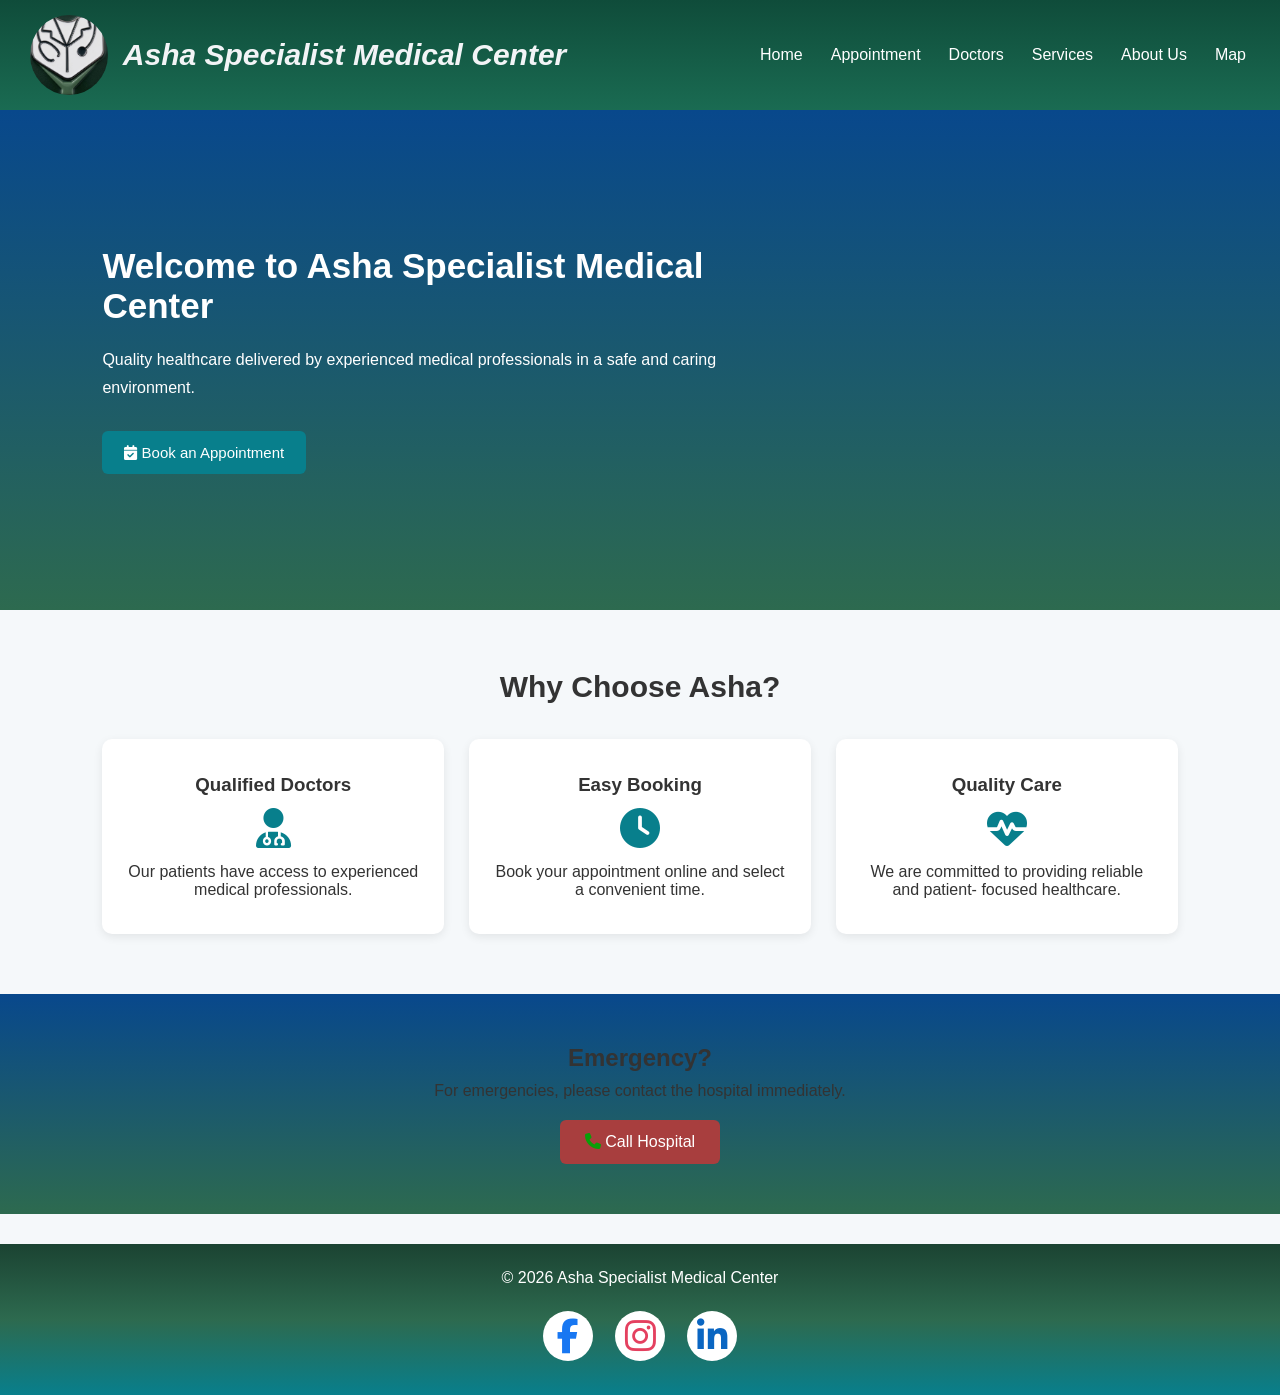
<file: index.html>
<!DOCTYPE html>
<html lang="en">
<head>
    <meta charset="UTF-8">
    <meta name="viewport" content="width=device-width, initial-scale=1.0">
    <script>
        if('scrollRestoration' in history){
            history.scrollRestoration = 'manual';
        }
    </script>
    <title>Asha Specialist Medical Center</title>

    <link rel="stylesheet" href="style.css">
<link rel="stylesheet" href="https://cdnjs.cloudflare.com/ajax/libs/font-awesome/6.5.1/css/all.min.css">
</head>

<body>

<header>
    <div class="brand">
        <img src="logo2.jpg" alt="logo" class="logo1">
        <span class="brand-title"> Asha Specialist Medical Center</span> 
    </div>
    <button class="menu-toggle" id="menuToggle" aria-label="Toggle menu">
        <span class="menu-text">Menu</span>
        <div class="menu-icon-lines">
            <span></span>
            <span></span>
            <span></span>
        </div>
    </button>
    
    <nav id="navMenu">
        <a href="index.html">Home</a>
        <a href="appointment.html">Appointment</a>
        <a href="doctor.html">Doctors</a>
        <a href="services.html">Services</a>
        <a href="About Us.html">About Us</a>
        <a href="Map.html">Map</a>
    </nav>
</header>

<section class="middle">
    <div class="middle-content">
        <h1>Welcome to Asha Specialist Medical Center</h1>

        <p>
            Quality healthcare delivered by experienced medical
            professionals in a safe and caring environment.
        </p>

        <a href="appointment.html" class="btn">
            <i class="fa-solid fa-calendar-check"></i>
            Book an Appointment
        </a>
    </div>
</section>

<section class="welcome">
    <h2>Why Choose Asha?</h2>

    <div class="cards">

        <div class="card">
            <h3>Qualified Doctors</h3>
            <i class="fa-solid fa-user-doctor"></i>
            <p>
                Our patients have access to experienced medical
                professionals.
            </p>
        </div>

        <div class="card">
            <h3>Easy Booking</h3>
            <i class="fa-solid fa-clock"></i>
            <p>
                Book your appointment online and select a convenient
                time.
            </p>
        </div>

        <div class="card">
            <h3>Quality Care</h3>
            <i class="fa-solid fa-heart-pulse"></i>
            <p>
                We are committed to providing reliable and patient-
                focused healthcare.
            </p>
        </div>

    </div>
</section>

<section class="emergency">
    <h2>Emergency?</h2>
    <p>For emergencies, please contact the hospital immediately.</p>

    <a href="tel:+265986118714" class="emergency-btn">
        <i class="fa-solid fa-phone"></i>
        Call Hospital
    </a>
</section>

<footer>
    <p>&copy; 2026 Asha Specialist Medical Center</p>

    <div class="social-media">
        <a href="#"><i class="fab fa-facebook-f"></i></a>
         <a href="#"><i class="fab fa-instagram"></i></a>
          <a href="#"><i class="fab fa-linkedin-in"></i></a>
    </div>
</footer>
<script src="javason.js?v=2"></script>
</body>
</html>
</file>
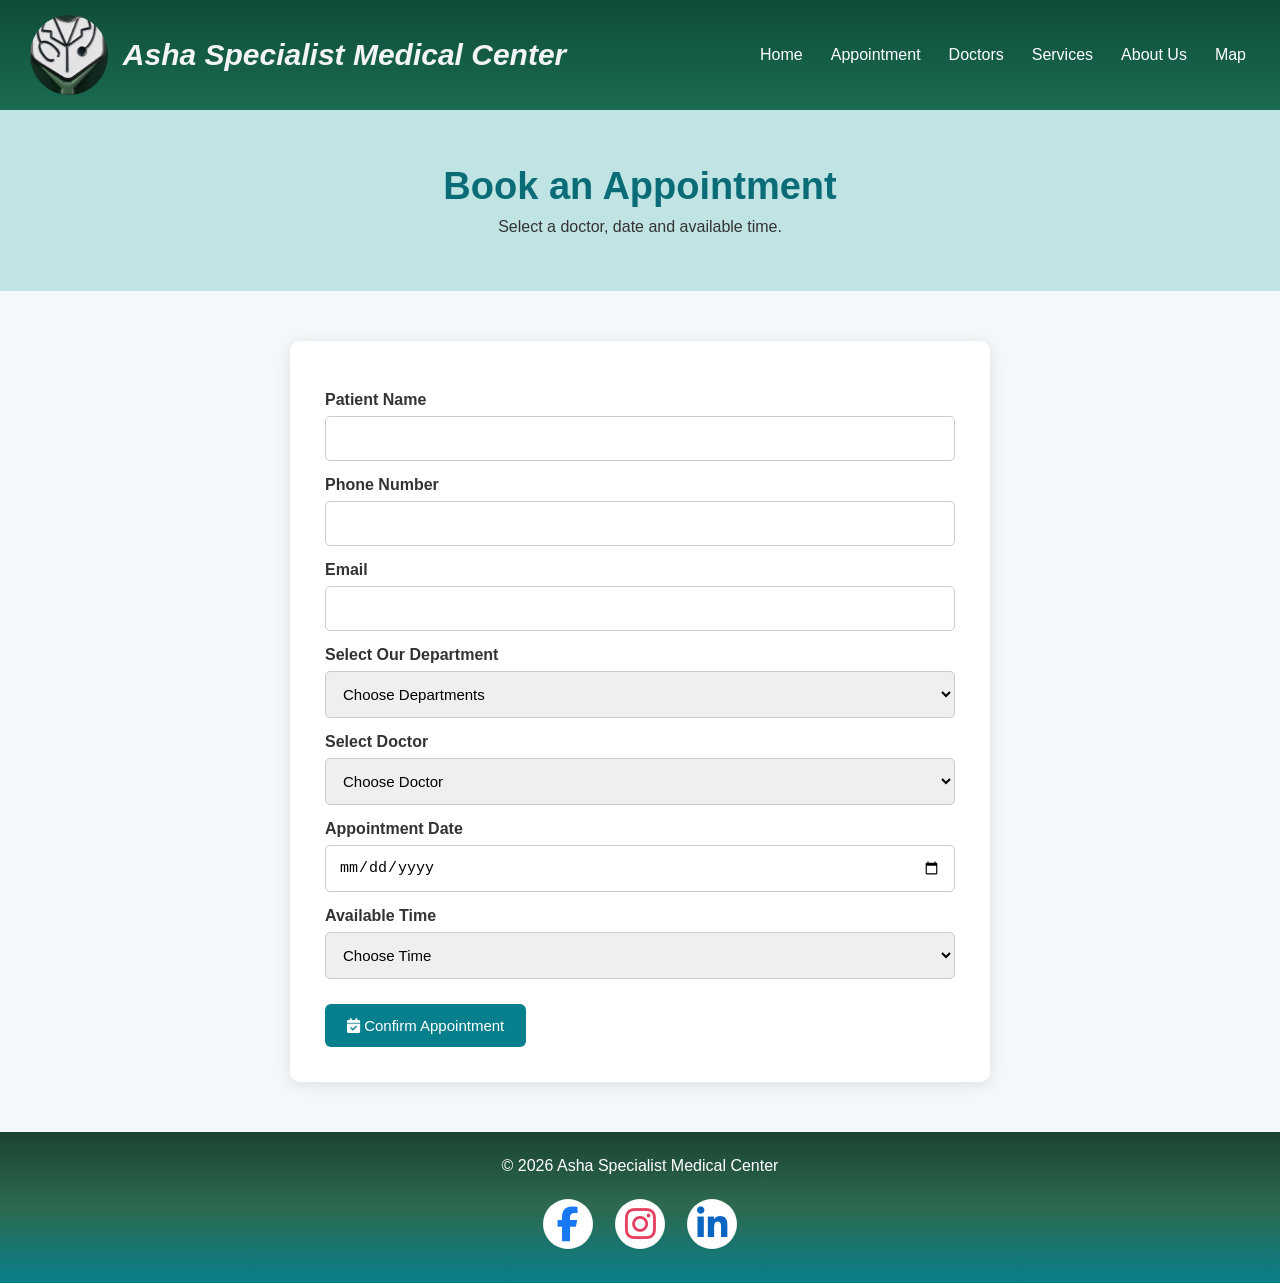
<file: appointment.html>
<!DOCTYPE html>
<html lang="en">

<head>
    <meta charset="UTF-8">
    <meta name="viewport" content="width=device-width, initial-scale=1.0">
    <script>
        if('scrollRestoration' in history){
            history.scrollRestoration = 'manual';
        }
    </script>
    <title>Asha Specialist Medical Center</title>

    <link rel="stylesheet" href="style.css">
    <link rel="stylesheet" href="https://cdnjs.cloudflare.com/ajax/libs/font-awesome/6.5.1/css/all.min.css">
</head>

<body>
    <header>
        <div class="brand">
            <img src="logo2.jpg" alt="logo" class="logo1">
            <span class="brand-title"> Asha Specialist Medical Center</span>
        </div>

        <button class="menu-toggle" id="menuToggle" aria-label="Toggle menu">
            <span class="menu-text">Menu</span>
            <div class="menu-icon-lines">
                <span></span>
                <span></span>
                <span></span>
            </div>
        </button>
        <nav id="navMenu">
            <a href="index.html">Home</a>
            <a href="appointment.html">Appointment</a>
            <a href="doctor.html">Doctors</a>
            <a href="services.html">Services</a>
            <a href="About Us.html">About Us</a>
            <a href="Map.html">Map</a>
        </nav>
    </header>

    <section class="page-title">
        <h1>Book an Appointment</h1>
        <p>Select a doctor, date and available time.</p>
    </section>

    <section class="appointment-container">

        <form id="appointmentForm">

            <label>Patient Name</label>
            <input type="text" id="patientName" required>

            <label>Phone Number</label>
            <input type="tel" id="phone" required>

            <label>Email</label>
            <input type="email" id="email" required>

            <label>Select Our Department</label>

            <select id="department" required>
                <option value="">Choose Departments</option>
                <option>General Practice</option>
                <option>ENT</option>
                <option>Oncology</option>
                <option>Radiology</option>
                <option>Laboratory</option>
                <option>Audiology</option>
            </select>

            <label>Select Doctor</label>

            <select id="doctor" required>
                <option value="">Choose Doctor</option>
                <option>Dr. Sarah Banda</option>
                <option>Dr. James Phiri</option>
                <option>Dr. Suzgo Mzumara</option>
                <option>Dr. Moses Chirwa</option>
            </select>

            <label>Appointment Date</label>
            <input type="date" id="date" required>

            <label>Available Time</label>

            <select id="time" required>
                <option value="">Choose Time</option>
                <option>08:00 AM</option>
                <option>09:00 AM</option>
                <option>10:00 AM</option>
                <option>11:00 AM</option>
                <option>02:00 PM</option>
                <option>03:00 PM</option>
                <option>04:00 PM</option>
            </select>

            <button type="submit" class="btn">
                <i class="fa-solid fa-calendar-check"></i>
                Confirm Appointment
            </button>

        </form>

    </section>

    <footer>
        <p>&copy; 2026 Asha Specialist Medical Center</p>

        <div class="social-media">
            <a href="#"><i class="fab fa-facebook-f"></i></a>
            <a href="#"><i class="fab fa-instagram"></i></a>
            <a href="#"><i class="fab fa-linkedin-in"></i></a>
        </div>
    </footer>
    <script src="javason.js?v=2"></script>
</body>
</html>
</file>
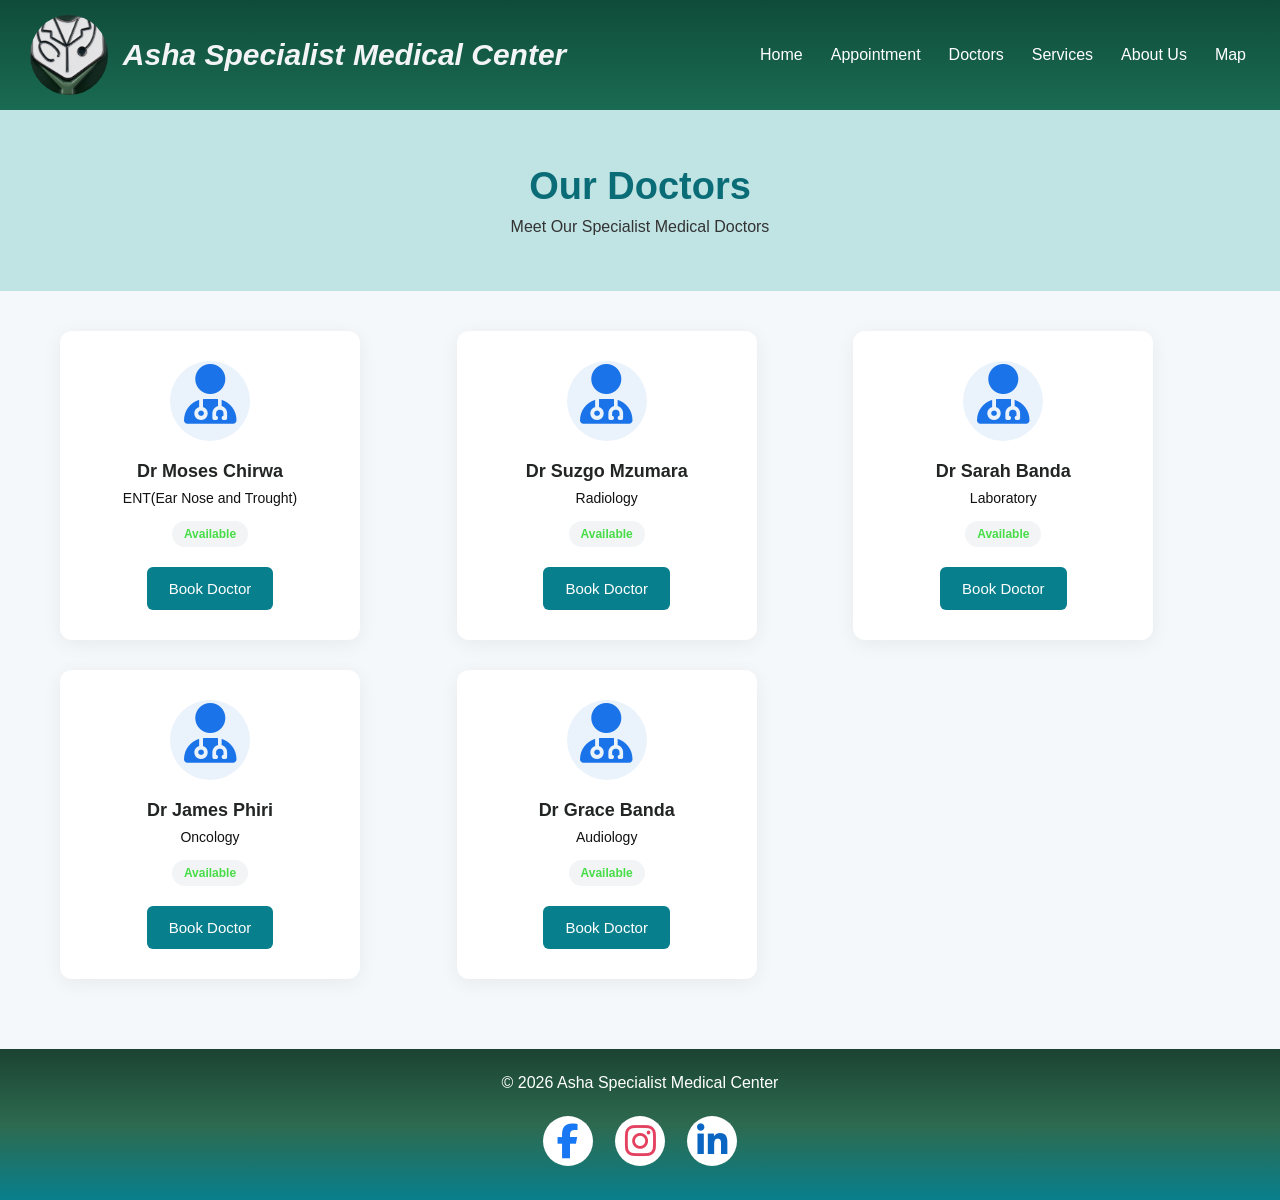
<file: doctor.html>
<!DOCTYPE html>
<html lang="en">

<head>
    <meta charset="UTF-8">
    <meta name="viewport" content="width=device-width, initial-scale=1.0">
    <script>
        if('scrollRestoration' in history){
            history.scrollRestoration = 'manual';
        }
    </script>
    <title>Asha Specialist Medical Center</title>

    <link rel="stylesheet" href="style.css">
    <link rel="stylesheet" href="https://cdnjs.cloudflare.com/ajax/libs/font-awesome/6.5.1/css/all.min.css">
</head>

<body>
    <header>
        <div class="brand">
            <img src="logo2.jpg" alt="logo" class="logo1">
            <span class="brand-title"> Asha Specialist Medical Center</span>
        </div>

        <button class="menu-toggle" id="menuToggle" aria-label="Toggle menu">
            <span class="menu-text">Menu</span>
            <div class="menu-icon-lines">
                <span></span>
                <span></span>
                <span></span>
            </div>
        </button>
        <nav id="navMenu">
            <a href="index.html">Home</a>
            <a href="appointment.html">Appointment</a>
            <a href="doctor.html">Doctors</a>
            <a href="services.html">Services</a>
            <a href="About Us.html">About Us</a>
            <a href="Map.html">Map</a>
        </nav>
    </header>

    <section class="page-title">
        <h1>Our Doctors</h1>
        <p> Meet Our Specialist Medical Doctors</p>
    </section>

    <section class="doctor-container">
        <div class="doctor-card">
            <div class="doctor-icon">
                <i class="fa-solid fa-user-doctor"></i>
            </div>
            <h2>Dr Moses Chirwa</h2>
            <p>ENT(Ear Nose and Trought)</p>
            <span class="avilable">Available</span>
            <a href="appointment.html" class="btn">Book Doctor</a>
        </div>

        <div class="doctor-card">
            <div class="doctor-icon">
                <i class="fa-solid fa-user-doctor"></i>
            </div>
            <h2>Dr Suzgo Mzumara</h2>
            <p>Radiology</p>
            <span class="avilable">Available</span>
            <a href="appointment.html" class="btn">Book Doctor</a>
        </div>

        <div class="doctor-card">
            <div class="doctor-icon">
                <i class="fa-solid fa-user-doctor"></i>
            </div>
            <h2>Dr Sarah Banda</h2>
            <p>Laboratory</p>
            <span class="avilable">Available</span>
            <a href="appointment.html" class="btn">Book Doctor</a>
        </div>

        <div class="doctor-card">
            <div class="doctor-icon">
                <i class="fa-solid fa-user-doctor"></i>
            </div>
            <h2>Dr James Phiri</h2>
            <p>Oncology</p>
            <span class="avilable">Available</span>
            <a href="appointment.html" class="btn">Book Doctor</a>
        </div>

        <div class="doctor-card">
            <div class="doctor-icon">
                <i class="fa-solid fa-user-doctor"></i>
            </div>
            <h2>Dr Grace Banda</h2>
            <p>Audiology</p>
            <span class="avilable">Available</span>
            <a href="appointment.html" class="btn">Book Doctor</a>
        </div>

    </section>

    <footer>
        <p>&copy; 2026 Asha Specialist Medical Center</p>

        <div class="social-media">
            <a href="#"><i class="fab fa-facebook-f"></i></a>
            <a href="#"><i class="fab fa-instagram"></i></a>
            <a href="#"><i class="fab fa-linkedin-in"></i></a>
        </div>
    </footer>
    <script src="javason.js?v=2"></script>
</body>
</html>
</file>
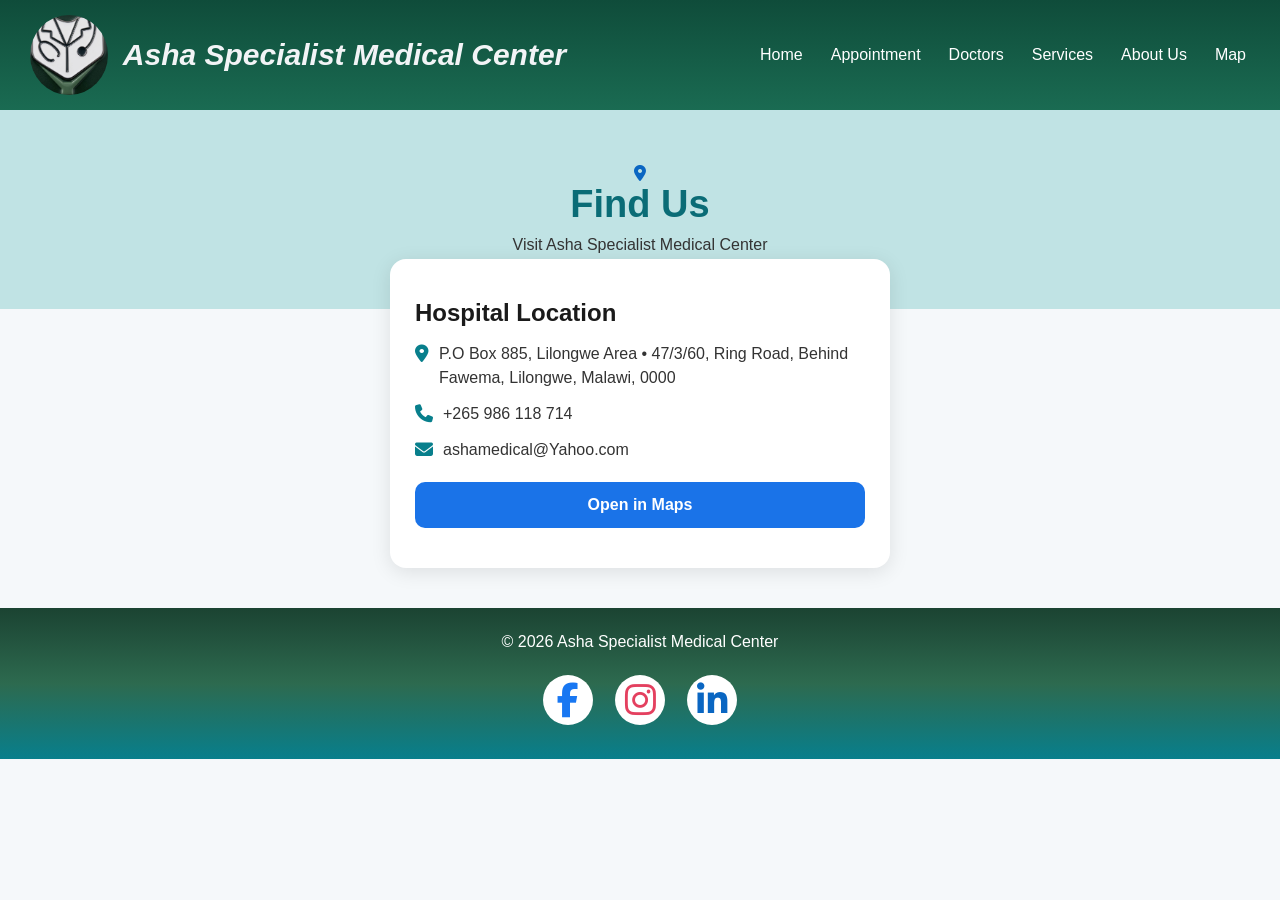
<file: Map.html>
<!DOCTYPE html>
<html lang="en">

<head>
    <meta charset="UTF-8">
    <meta name="viewport" content="width=device-width, initial-scale=1.0">
    <script>
        if ('scrollRestoration' in history) {
            history.scrollRestoration = 'manual';
        }
    </script>
    <title>Asha Specialist Medical Center</title>

    <link rel="stylesheet" href="style.css">
    <link rel="stylesheet" href="https://cdnjs.cloudflare.com/ajax/libs/font-awesome/6.5.1/css/all.min.css">
</head>

<body>

    <header>
        <div class="brand">
            <img src="logo2.jpg" alt="logo" class="logo1">
            <span class="brand-title"> Asha Specialist Medical Center</span>
        </div>
        <button class="menu-toggle" id="menuToggle" aria-label="Toggle menu">
            <span class="menu-text">Menu</span>
            <div class="menu-icon-lines">
                <span></span>
                <span></span>
                <span></span>
            </div>
        </button>

        <nav id="navMenu">
            <a href="index.html">Home</a>
            <a href="appointment.html">Appointment</a>
            <a href="doctor.html">Doctors</a>
            <a href="services.html">Services</a>
            <a href="About Us.html">About Us</a>
            <a href="Map.html">Map</a>
        </nav>
    </header>

    <section class="page-title">
        <i class="fa-solid fa-location-dot"></i>
        <h1>Find Us</h1>

        <p>
            Visit Asha Specialist Medical Center
        </p>

    </section>

    <div class="contact-info">
        <h2>Hospital Location</h2>
        <p class="address">
            <i class="fa-solid fa-location-dot"></i>
            P.O Box 885, Lilongwe Area • 47/3/60, Ring Road, Behind Fawema, Lilongwe, Malawi, 0000
        </p>
        <p>
            <i class="fa-solid fa-phone"></i>
            +265 986 118 714
        </p>
        <p>
            <i class="fa-solid fa-envelope"></i>
            ashamedical@Yahoo.com
        </p>
        <a href="https://maps.app.goo.gl/vo9wMf3GiFBx7W2x7" target="_blank" class="map-btn">
            Open in Maps
        </a>
    </div>

    <footer>
        <p>&copy; 2026 Asha Specialist Medical Center</p>

        <div class="social-media">
            <a href="#"><i class="fab fa-facebook-f"></i></a>
            <a href="#"><i class="fab fa-instagram"></i></a>
            <a href="#"><i class="fab fa-linkedin-in"></i></a>
        </div>
    </footer>
    <script src="javason.js?v=2"></script>
</body>

</html>
</file>
<file: style.css>
* {
    margin: 0;
    padding: 0;
    box-sizing: border-box;
}

body {
    font-family: Arial, sans-serif;
    background: #f5f8fa;
    color: #333;
}

header {
display: flex;
align-items: center;
justify-content: space-between;
padding: 15px 30px;
background: linear-gradient(180deg, #0f4c3a, #1a6b52);
position: relative;
}

nav {
display: flex;
gap: 20px;
}

nav a {
color: #fff;
text-decoration: none;
font-weight: 500;
padding: 8px 4px;
}

nav a:hover {
border-bottom: 2px solid #fff;
}

.menu-toggle {
display: none;
align-items: center;
gap: 12px;
background: none;
border: none;
cursor: pointer;
z-index: 20;
white-space: nowrap;
}

.menu-icon-lines span {
width: 28px;
height: 3px;
background: #fff;
border-radius: 2px;
}
.menu-text {
    color: #fff;
    font-size: 14px;
    font-weight: 500;
    line-height: 1;
}
.menu-icon-lines {
    display: flex;
    flex-direction: column;
    gap: 5px;
}

@media (max-width: 768px) {
.menu-toggle {
display: flex;
}

nav {
display: none;
position: absolute;
top: 100%;
left: 0;
right: 0;
background: #0f4c3a;
flex-direction: column;
padding: 20px;
gap: 15px;
text-align: center;
}

nav.active {
display: flex;
}
}

.middle {
    min-height: 500px;

    display: flex;
    align-items: center;

    padding: 60px 8%;

    background: linear-gradient(#08488c, #2d6a4f)
}

.middle-content {
    color: white;
    max-width: 650px;
}

.middle h1 {
    font-size: 35px;
    margin-bottom: 20px;
}

.middle p {
    font-size: 16px;
    line-height: 1.7;
    margin-bottom: 30px;
}


.btn {
    display: inline-block;

    background: #087f8c;
    color: white;

    padding: 13px 22px;

    text-decoration: none;

    border: none;

    border-radius: 6px;

    cursor: pointer;

    font-size: 15px;
}

.btn:hover {
    background: #05636e;
}


.welcome {
    padding: 60px 8%;
    text-align: center;
}

.welcome h2 {
    margin-bottom: 35px;
    font-size: 30px;
}


.cards {
    display: grid;

    grid-template-columns:
        repeat(3, 1fr);

    gap: 25px;
}


.card {
    background: white;

    padding: 35px 25px;

    border-radius: 10px;

    box-shadow:
        0 3px 10px rgba(0, 0, 0, 0.08);
}

.card i {
    font-size: 40px;
    color: #087f8c;
    margin-bottom: 15px;
}

.card h3 {
    margin-bottom: 12px;
}


.emergency {
    background: linear-gradient(#08488c, #2d6a4f);

    text-align: center;

    padding: 50px;
}

.emergency h2 {
    margin-bottom: 10px;
}

.emergency-btn {
    display: inline-block;

    margin-top: 20px;

    background: #a83e3e;

    color: white;

    padding: 13px 25px;

    border-radius: 6px;

    text-decoration: none;
}


.page-title {
    text-align: center;

    padding: 55px 20px;

    background: #e9f7f8;
}

.page-title h1 {
    font-size: 38px;

    color: #087f8c;

    margin-bottom: 10px;
}

footer {
    background: linear-gradient(#1b4332, #2d6a4f, #087f8c);

    color: white;

    text-align: center;

    padding: 25px;

    margin-top: 30px;
}

.social-media {
    text-align: center;
    margin-top: 15px;
}

.social-media a {
    color: #fff;
    font-size: 35px;
    margin: 9px 9px;
    height: 50px;
    width: 50px;
    display: inline-flex;
    text-decoration: none;
    justify-content: center;
    align-items: center;
    background: #ffff;
    border-radius: 50%;
    transition: background-color 0.2s ease, color 0.2s ease, transform 0.2s ease;
}

.social-media a:hover {
    color: #e9f7f8;
    transform: translateY(-2px);
}

.fa-facebook-f {
    color: #1877f2;
}

.fa-instagram {
    color: #e4405f;
}

.fa-linkedin-in {
    color: #0a66c2
}
.fa-location-dot{
  color: #0a66c2  
}
.fa-envelope{
    color: red;
}
.fa-phone{
    color: rgb(9, 159, 9);
}

.logo1 {
    border: black;
    border-radius: 50%;
    object-fit: contain;
    width: auto;
    height: 80px;
    font-size: 50px;
}

.logo1 img {
    background: transparent;
    border: none;
    box-shadow: none;
}

.brand {
    display: flex;
    align-items: center;
    gap: 15px;
}

.brand-title {
    font-size: 30px;
    font-weight: bold;
    font-style: italic;
    color: #f2f4f6;
}
@media(max-width: 768px){
    .brand-title{
        font-size: 18px;
    }
    .logo1{
        height: 55px;
    }
}

.page-title {
    text-align: center;

    padding: 55px 20px;

    background: #c0e3e4;
}

.page-title h1 {
    font-size: 38px;

    color: #0a6c76;

    margin-bottom: 10px;
}

.appointment-container {
    max-width: 700px;

    margin: 50px auto;

    padding: 35px;

    background: white;

    border-radius: 10px;

    box-shadow:
        0 3px 15px rgba(0, 0, 0, 0.1);
}

form label {
    display: block;

    margin-top: 15px;

    margin-bottom: 7px;

    font-weight: bold;
}

form input,
form select {
    width: 100%;

    padding: 13px;

    border: 1px solid #ccc;

    border-radius: 5px;

    font-size: 15px;
}

form button {
    margin-top: 25px;
}

.doctor-container {
    max-width: 1200px;
    margin: 0px auto;
    display: grid;
    grid-template-columns: repeat(3, 1fr);
    gap: 30px;
    padding: 40px 20px;
}

.doctor-card {
    background-color: #fff;
    border-radius: 12px;
    box-shadow: 0 4px 20px rgba(0, 0, 0, 0.06);
    padding: 30px 20px;
    flex: 1 1 260px;
    max-width: 300px;
    text-align: center;
    box-sizing: border-box;
    transition: transform 0.3s ease;
    display: flex;
    flex-direction: column;
    align-items: center;
}

.doctor-card:hover {
    transform: translateY(-5px);
}

.doctor-icon {
    width: 80px;
    height: 80px;
    background-color: #eaf2fc;
    color: #1a73e8;
    border-radius: 50px;
    align-items: center;
    justify-content: center;
    font-size: 60px;
    margin: 0 auto 20px auto;

}

.avilable {
    color: rgb(71, 221, 71);
    margin-bottom: 20px;
    border-radius: 20px;
    padding: 6px 12px;
    background-color: #f2f4f6;
    display: inline;
    font-weight: 600;
    font-size: 12px;
}

.doctor-card h2 {
    font-size: 18px;
    color: #232525;
    margin-bottom: 8px;
}

.doctor-card p {
    font-size: 14px;
    color: #121111;
    margin-bottom: 15px;
}

@media (max-width: 900px) {

    .doctor-container {
        grid-template-columns:
            repeat(2, 1fr);
    }

    .cards {
        grid-template-columns:
            1fr;
    }

    .service-container {
        grid-template-columns:
            repeat(2, 1fr);
    }

    .location {
        grid-template-columns:
            1fr;
    }
}
@media (max-width: 600px){
    .middle h1{
        font-size: 35px;
    }
    .doctor-container,.service-container{
        grid-template-columns: 1fr;
    }
}
.contact-info {
background: #fff;
border-radius: 16px;
box-shadow: 0 4px 20px rgba(0, 0, 0, 0.1);
padding: 40px 25px;
max-width: 500px;
margin: -50px auto 40px auto;
position: inline;
z-index: 2;
}

.contact-info h2 {
font-size: 24px;
margin-bottom: 15px;
color: #1a1a1a;
}

.contact-info p {
display: flex;
align-items: flex-start;
gap: 10px;
margin-bottom: 12px;
font-size: 16px;
color: #333;
line-height: 1.5;
}

.contact-info i {
color: #087f8c;
font-size: 18px;
margin-top: 3px;
}

.map-btn {
display: block;
text-align: center;
background: #1a73e8;
color: #fff;
padding: 14px;
border-radius: 10px;
font-weight: 600;
margin-top: 20px;
text-decoration: none;
}

.map-btn:hover {
background: #1558b0;
}
</file>
